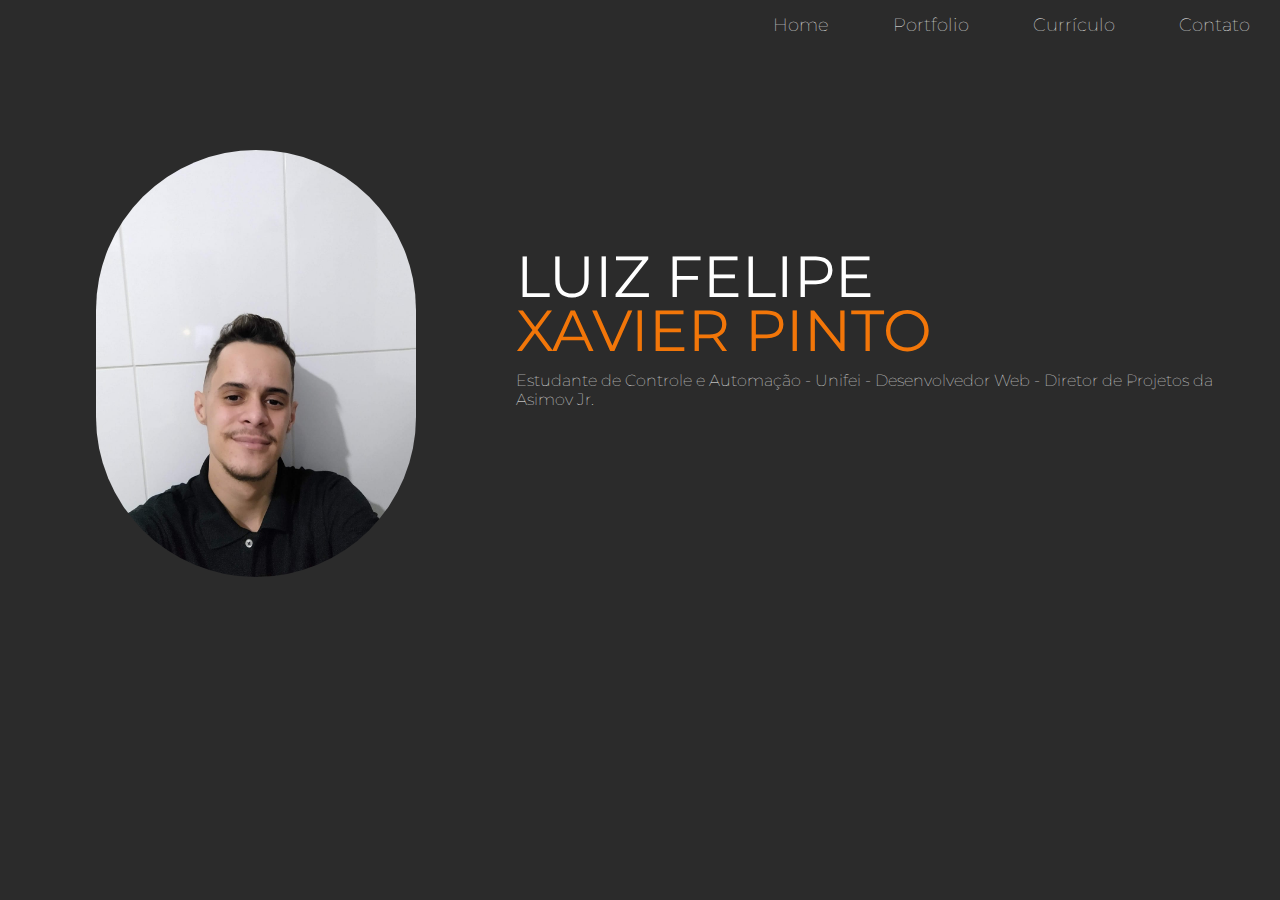
<file: 1.1 Portfolio/index.html>
<!DOCTYPE html>

<html>

	<head>
		<title>Luiz Felipe Xavier Pinto - Portfolio Online</title>

		<meta charset="utf-8">
		<link rel="stylesheet" href="css/styles.css">
		<link href="https://fonts.googleapis.com/css2?family=Montserrat:wght@100;400&display=swap" rel="stylesheet">

	</head>


	<body>

			<div class="navigation">
				<ul>
					<li><a href="index.html">Home</a></li>
					<li><a href="portfolio.html">Portfolio</a></li>
					<li><a href="curriculo.html">Currículo</a></li>
					<li><a href="contato.html">Contato</a></li>
				</ul>
			</div>

			
			<div class="capa">

				<div class="profile-pic">
					<img src="img/perfil.jpg" alt="Foto de Luiz Felipe">
				</div>

                <div class="profile-title">
					<h1>Luiz Felipe <span>Xavier Pinto</span></h1>
					<h2>Estudante de Controle e Automação - Unifei - Desenvolvedor Web - Diretor de Projetos da Asimov Jr.</h2>
				</div>


			</div>


		

	</body>

</html>
</file>
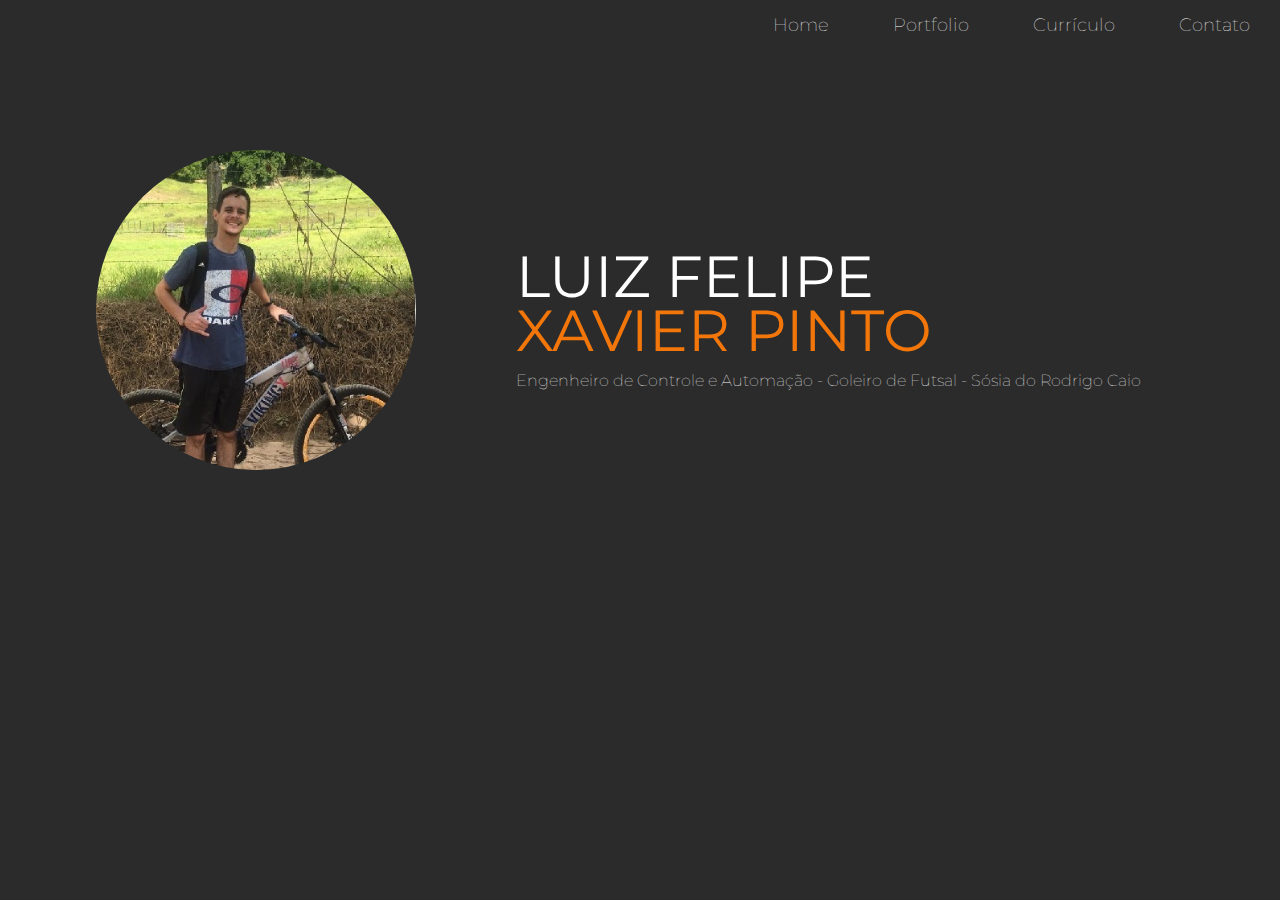
<file: Pacote Download/1.1 Portfolio/index.html>
<!DOCTYPE html>

<html>

	<head>
		<title>Luiz Felipe Xavier Pinto - Portfolio Online</title>

		<meta charset="utf-8">
		<link rel="stylesheet" href="css/styles.css">
		<link href="https://fonts.googleapis.com/css2?family=Montserrat:wght@100;400&display=swap" rel="stylesheet">

	</head>


	<body>

			<div class="navigation">
				<ul>
					<li><a href="index.html">Home</a></li>
					<li><a href="portfolio.html">Portfolio</a></li>
					<li><a href="curriculo.html">Currículo</a></li>
					<li><a href="contato.html">Contato</a></li>
				</ul>
			</div>

			
			<div class="capa">

				<div class="profile-pic">
					<img src="img/Luiz-perfil.jpg" alt="Foto de Luiz Felipe">
				</div>

                <div class="profile-title">
					<h1>Luiz Felipe <span>Xavier Pinto</span></h1>
					<h2>Engenheiro de Controle e Automação - Goleiro de Futsal - Sósia do Rodrigo Caio</h2>
				</div>


			</div>


		

	</body>

</html>
</file>
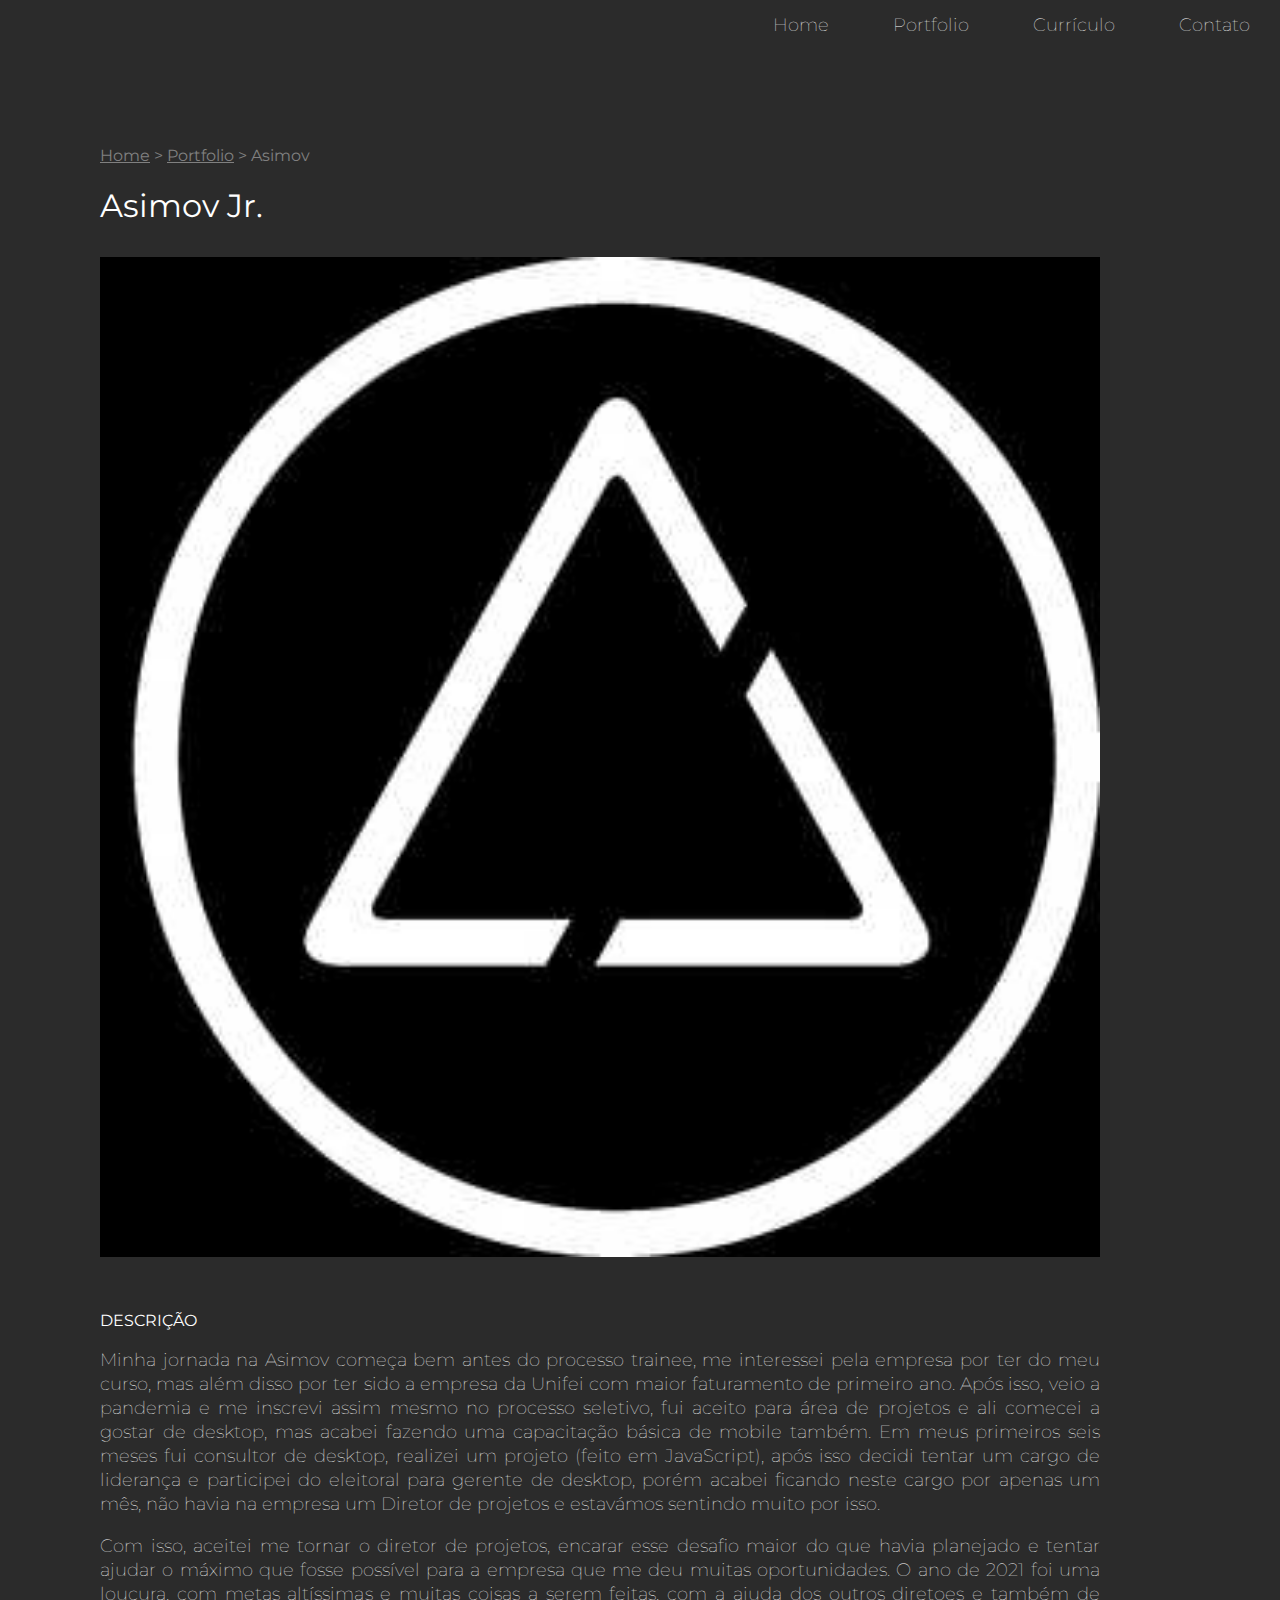
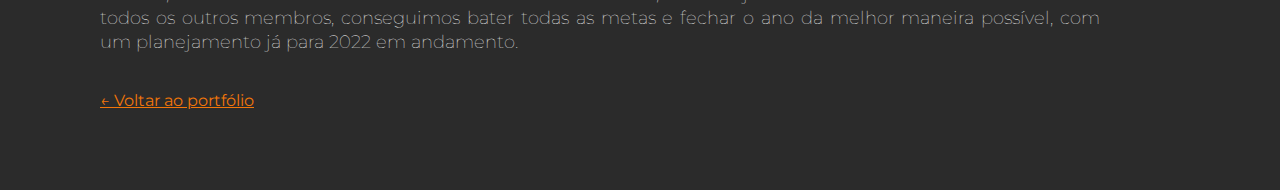
<file: 1.1 Portfolio/asimov.html>
<!DOCTYPE html>

<html>

	<head>
		<title>Asimov</title>

		<meta charset="utf-8">
		<link rel="stylesheet" href="css/styles.css">
		<link href="https://fonts.googleapis.com/css2?family=Montserrat:wght@100;400&display=swap" rel="stylesheet">


	</head>


	<body>

			<div class="navigation">
				<ul>
					<li><a href="index.html">Home</a></li>
					<li><a href="portfolio.html">Portfolio</a></li>
					<li><a href="curriculo.html">Currículo</a></li>
					<li><a href="contato.html">Contato</a></li>
				</ul>
			</div>
		


			<div class="main">
				
				
				<ul class="caminho">
					<li><a href="index.html">Home</a></li>
					<li>></li>
					<li><a href="portfolio.html">Portfolio</a></li>
					<li>></li>
					<li>Asimov</li>
				</ul>

				<h1>Asimov Jr.</h1>

				<img class="fotos-trabalhos" src="img/asimov.jpg" alt="Asimov Jr">

				<h2>Descrição</h2>

				<p>Minha jornada na Asimov começa bem antes do processo trainee, me interessei pela empresa por ter do meu curso, mas além disso por ter sido a empresa da Unifei com maior faturamento de primeiro ano. Após isso, veio a pandemia e me inscrevi assim mesmo no processo seletivo, fui aceito para área de projetos e ali comecei a gostar de desktop, mas acabei fazendo uma capacitação básica de mobile também. Em meus primeiros seis meses fui consultor de desktop, realizei um projeto (feito em JavaScript), após isso decidi tentar um cargo de liderança e participei do eleitoral para gerente de desktop, porém acabei ficando neste cargo por apenas um mês, não havia na empresa um Diretor de projetos e estavámos sentindo muito por isso.</p>
				<p>Com isso, aceitei me tornar o diretor de projetos, encarar esse desafio maior do que havia planejado e tentar ajudar o máximo que fosse possível para a empresa que me deu muitas oportunidades. O ano de 2021 foi uma loucura, com metas altíssimas e muitas coisas a serem feitas, com a ajuda dos outros diretoes e também de todos os outros membros, conseguimos bater todas as metas e fechar o ano da melhor maneira possível, com um planejamento já para 2022 em andamento.</p>

				<br>
				<a class="back-link" href="portfolio.html">&larr; Voltar ao portfólio<a>

			</div>	

			

	</body>

</html>
</file>
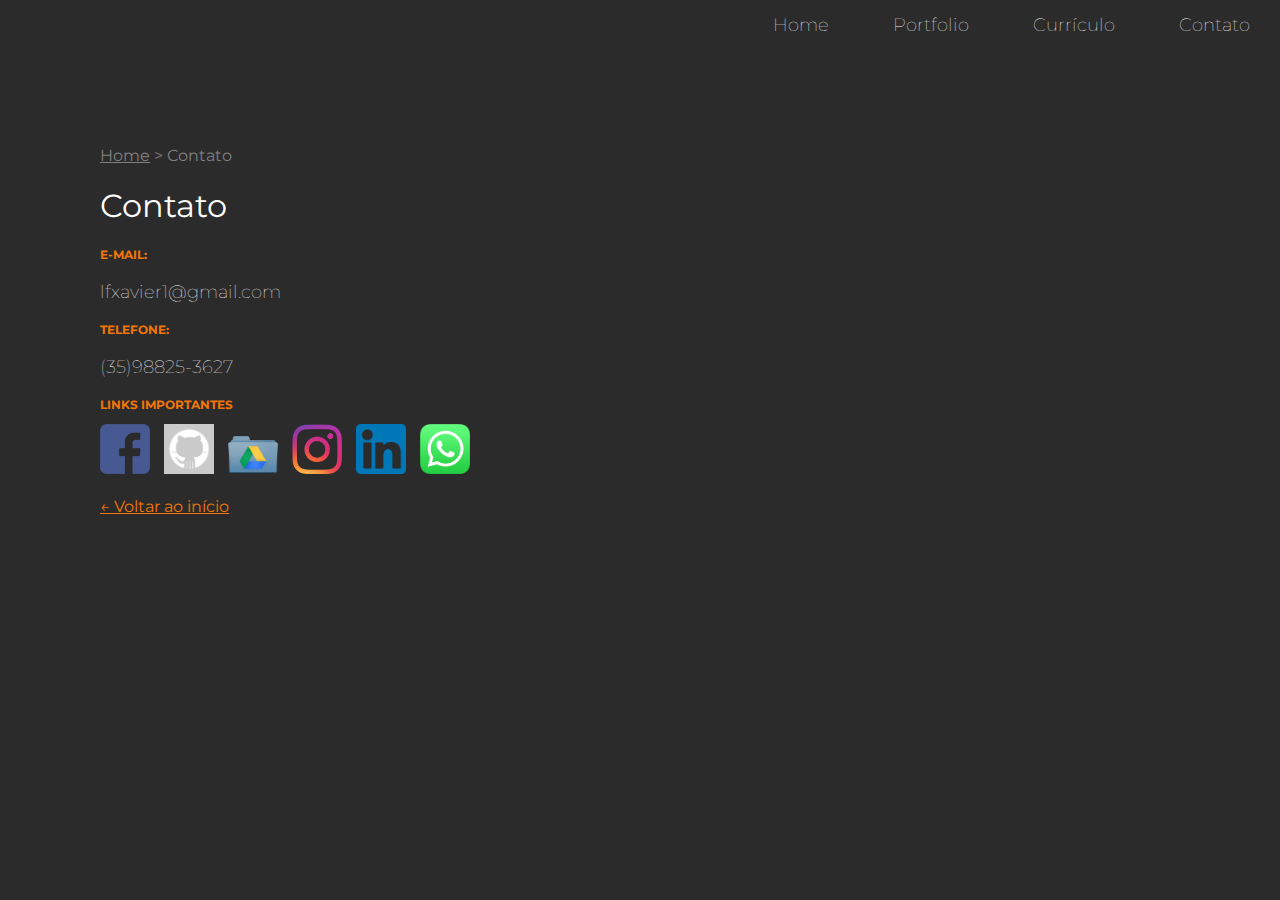
<file: 1.1 Portfolio/contato.html>
<!DOCTYPE html>

<html>

	<head>
		<title>Contato - Luiz Felipe Xavier Pinto</title>

		<meta charset="utf-8">
		<link rel="stylesheet" href="css/styles.css">
		<link href="https://fonts.googleapis.com/css2?family=Montserrat:wght@100;400&display=swap" rel="stylesheet">


	</head>


	<body>

            <div class="navigation">
				<ul>
					<li><a href="index.html">Home</a></li>
					<li><a href="portfolio.html">Portfolio</a></li>
					<li><a href="curriculo.html">Currículo</a></li>
					<li><a href="contato.html">Contato</a></li>
				</ul>
			</div>

			
			<div class="main">
				
				
				<ul class="caminho">
					<li><a href="index.html">Home</a></li>
					<li>></li>
					<li>Contato</li>
				</ul>

				<h1>Contato</h1>
			

				<h3>E-mail:</h3>
				<p>lfxavier1@gmail.com</p>

				<h3>Telefone:</h3>
				<p>(35)98825-3627</p>

				<h3>Links Importantes</h3>
				<a href="https://www.facebook.com/luizfelipe.xavierpinto" target="_blank"><img class="social-img" src="img/facebook.png" alt="Link para o facebook"></a>
				<a href="https://github.com/Luiz-Felipexp" target="_blank"><img class="social-img" src="img/github.png" alt="Link para o Github"></a>
				<a href="https://drive.google.com/drive/folders/1aRyfwrFbwrjTTaABfKRmuU7GEdo-bHWm?usp=sharing" target="_blank"><img class="social-img" src="img/drive.png" alt="Link para o Google Drive"></a>
				<a href="https://www.instagram.com/luizfxp_2001/" target="_blank"><img class="social-img" src="img/instagram.png" alt="Link para o instagram"></a>
				<a href="https://www.linkedin.com/in/luiz-felipe-xavier-pinto-2549461a7/" target="_blank"><img class="social-img" src="img/linkedin.png" alt="Link para o linkedin"></a>
				<a href="http://api.whatsapp.com/send?phone=5535988253627" target="_blank"><img class="social-img" src="img/wpp.png" alt="Link para o Whatsapp"></a>


				<br><br>
				<a class="back-link" href="index.html">&larr; Voltar ao início<a>

			</div>	

			

	</body>

</html>
</file>
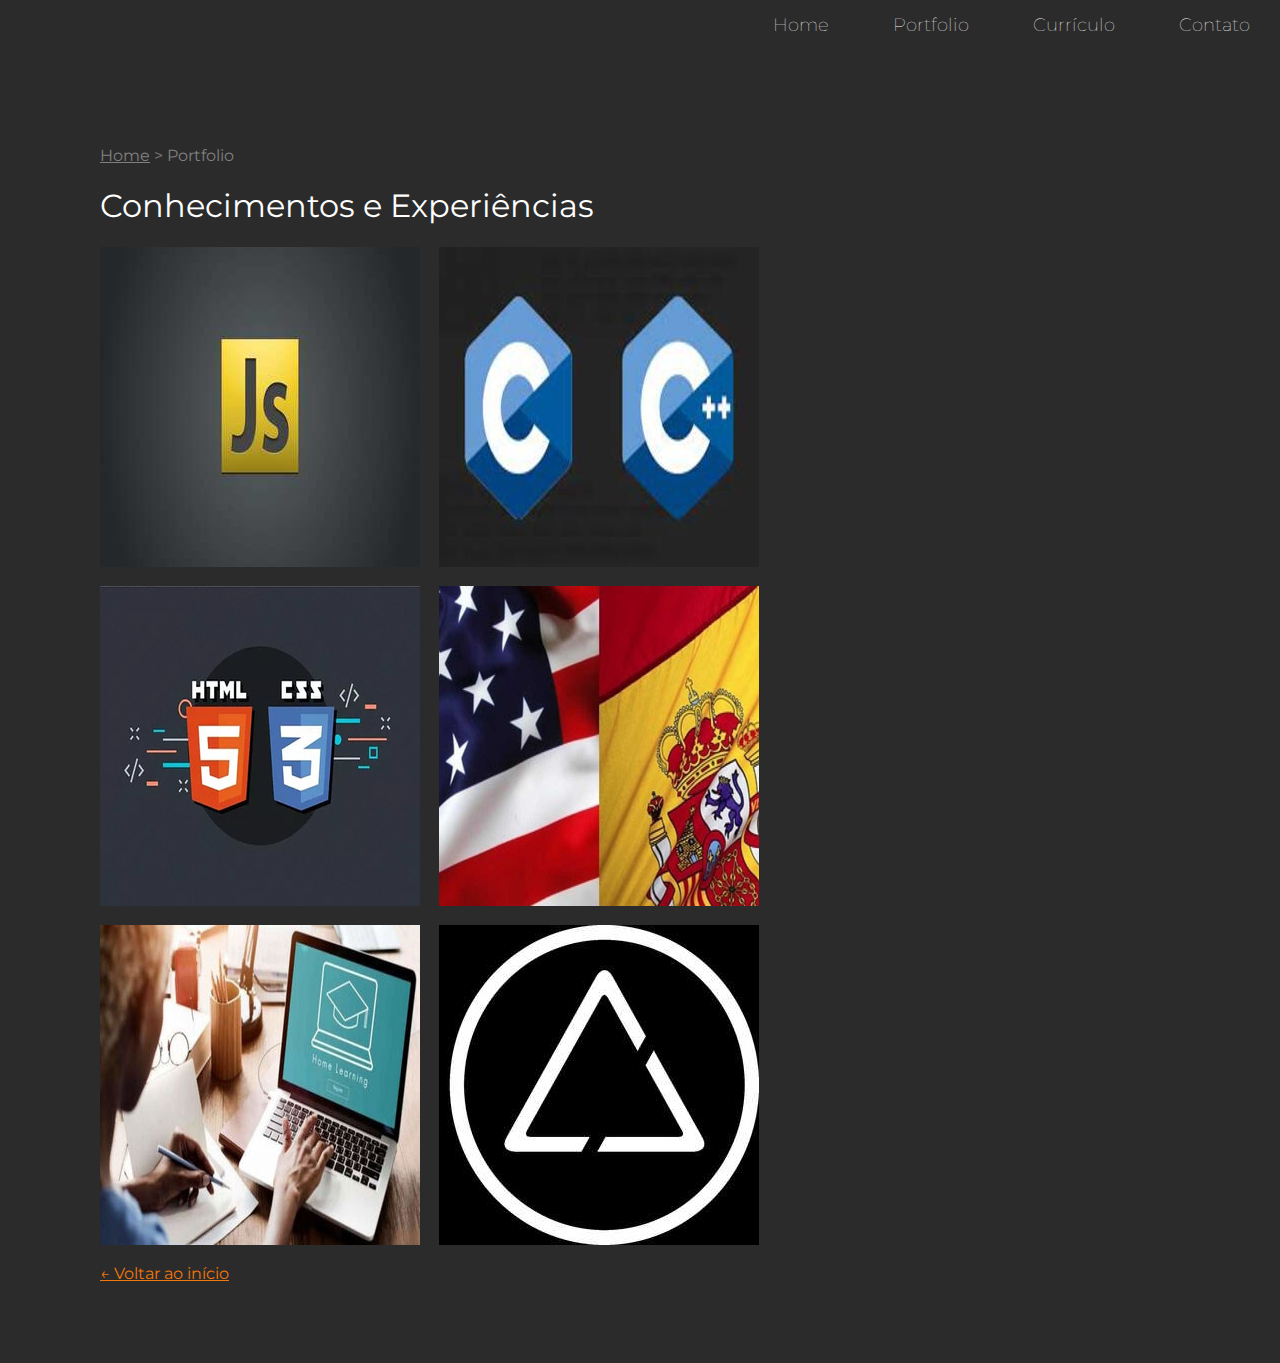
<file: 1.1 Portfolio/portfolio.html>
<!DOCTYPE html>

<html>

	<head>
		<title>Portfolio - Luiz Felipe Xavier Pinto</title>

		<meta charset="utf-8">
		<link rel="stylesheet" href="css/styles.css">
		<link href="https://fonts.googleapis.com/css2?family=Montserrat:wght@100;400&display=swap" rel="stylesheet">


	</head>


	<body>

			<div class="navigation">
				<ul>
					<li><a href="index.html">Home</a></li>
					<li><a href="portfolio.html">Portfolio</a></li>
					<li><a href="curriculo.html">Currículo</a></li>
					<li><a href="contato.html">Contato</a></li>
				</ul>
			</div>
		


			<div class="main">
				
				
				<ul class="caminho">
					<li><a href="index.html">Home</a></li>
					<li>></li>
					<li>Portfolio</li>
				</ul>

				<h1>Conhecimentos e Experiências</h1>

				<div style="background-image: url('img/js.jpg')" class="miniatura">
					<a href="javascript.html">
					<div class="blackbox">
						<div class="blackbox-text">
							<h1>JavaScript</h1>
							<h2>conhecimento</h2>
						</div>
					</div>
					</a>
				</div>

				<div style="background-image: url('img/c.jpg')" class="miniatura">
					 <a href="c.html">
					<div class="blackbox">
						<div class="blackbox-text">
							<h1>C e C++</h1>
							<h2>Conhecimento</h2>
						</div>
					</div>
					</a>
				</div>


				<div style="background-image: url('img/html.jpg')" class="miniatura">
					<a href="html-css.html">
					<div class="blackbox">
						<div class="blackbox-text">
							<h1>HTML e CSS</h1>
							<h2>Conhecimento</h2>
						</div>
					</div>
					</a>
				</div>

				<div style="background-image: url('img/idioma.jpg')" class="miniatura">
					<a href="idiomas.html">
					<div class="blackbox">
						<div class="blackbox-text">
							<h1>Idiomas</h1>
							<h2>Conhecimento</h2>
						</div>
					</div>
					</a>
				</div>

				<div style="background-image: url('img/cursos.jpg')" class="miniatura">
					<a href="cursos.html">
					<div class="blackbox">
						<div class="blackbox-text">
							<h1>Cursos</h1>
							<h2>Conhecimento</h2>
						</div>
					</div>
					</a>
				</div>

				<div style="background-image: url('img/asimov.jpg')" class="miniatura">
					<a href="asimov.html">
					<div class="blackbox">
						<div class="blackbox-text">
							<h1>Asimov</h1>
							<h2>Experiência</h2>
						</div>
					</div>
					</a>
				</div>


				<br>
				<a class="back-link" href="index.html">&larr; Voltar ao início</a>

			</div>	

			

	</body>

</html>
</file>
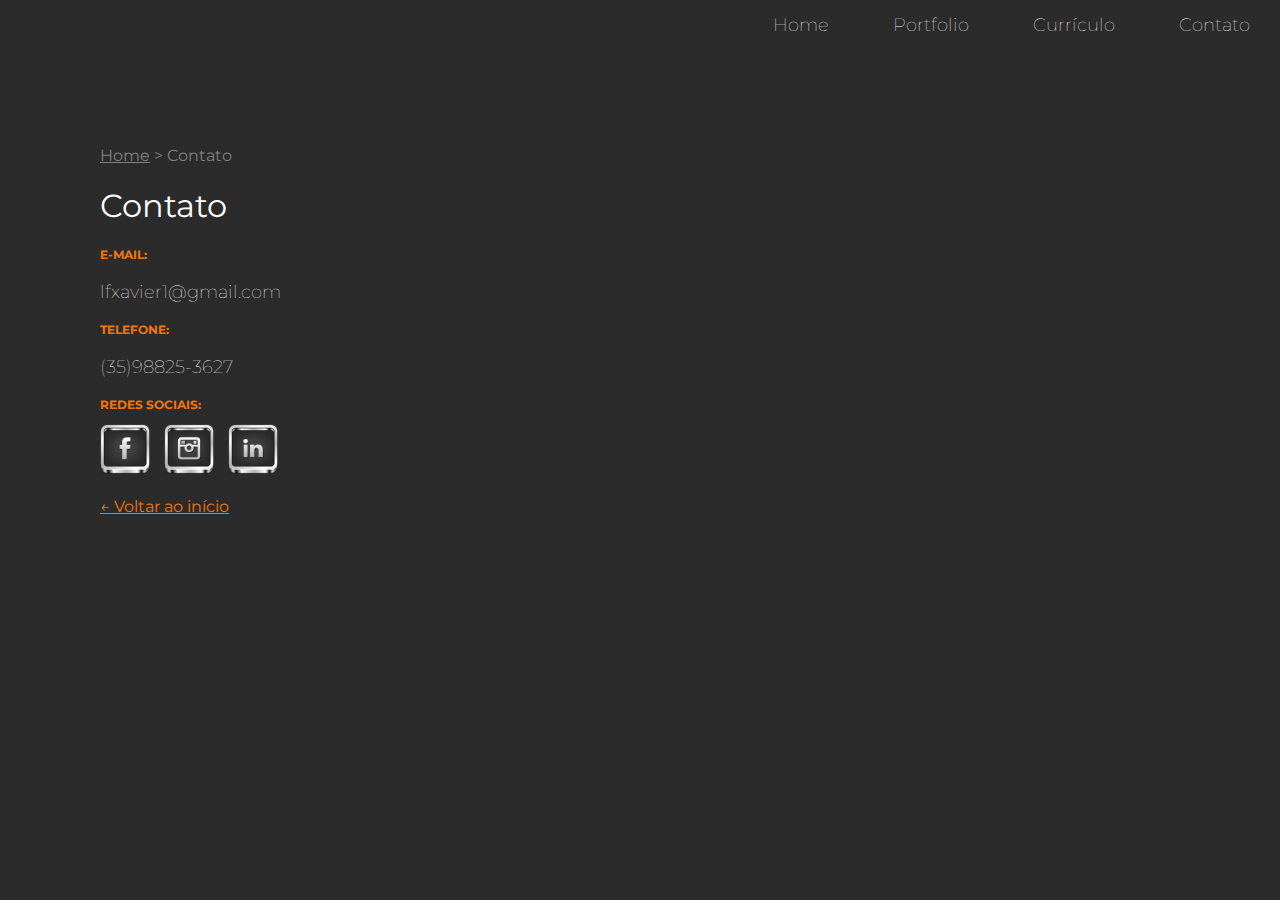
<file: Pacote Download/1.1 Portfolio/contato.html>
<!DOCTYPE html>

<html>

	<head>
		<title>Contato - Luiz Felipe Xavier Pinto</title>

		<meta charset="utf-8">
		<link rel="stylesheet" href="css/styles.css">
		<link href="https://fonts.googleapis.com/css2?family=Montserrat:wght@100;400&display=swap" rel="stylesheet">


	</head>


	<body>

            <div class="navigation">
				<ul>
					<li><a href="index.html">Home</a></li>
					<li><a href="portfolio.html">Portfolio</a></li>
					<li><a href="curriculo.html">Currículo</a></li>
					<li><a href="contato.html">Contato</a></li>
				</ul>
			</div>

			
			<div class="main">
				
				
				<ul class="caminho">
					<li><a href="index.html">Home</a></li>
					<li>></li>
					<li>Contato</li>
				</ul>

				<h1>Contato</h1>
			

				<h3>E-mail:</h3>
				<p>lfxavier1@gmail.com</p>

				<h3>Telefone:</h3>
				<p>(35)98825-3627</p>

				<h3>Redes Sociais:</h3>
				<a href="https://www.facebook.com/luizfelipe.xavierpinto" target="_blank"><img class="social-img" src="img/facebook.png" alt="Link para o facebook"></a>
				<a href="https://www.instagram.com/luizfxp_2001/" target="_blank"><img class="social-img" src="img/instagram.png" alt="Link para o instagram"></a>
				<a href="https://www.linkedin.com/in/luiz-felipe-xavier-pinto-2549461a7/" target="_blank"><img class="social-img" src="img/linkedin.png" alt="Link para o linkedin"></a>

				<br><br>
				<a class="back-link" href="index.html">&larr; Voltar ao início<a>

			</div>	

			

	</body>

</html>
</file>
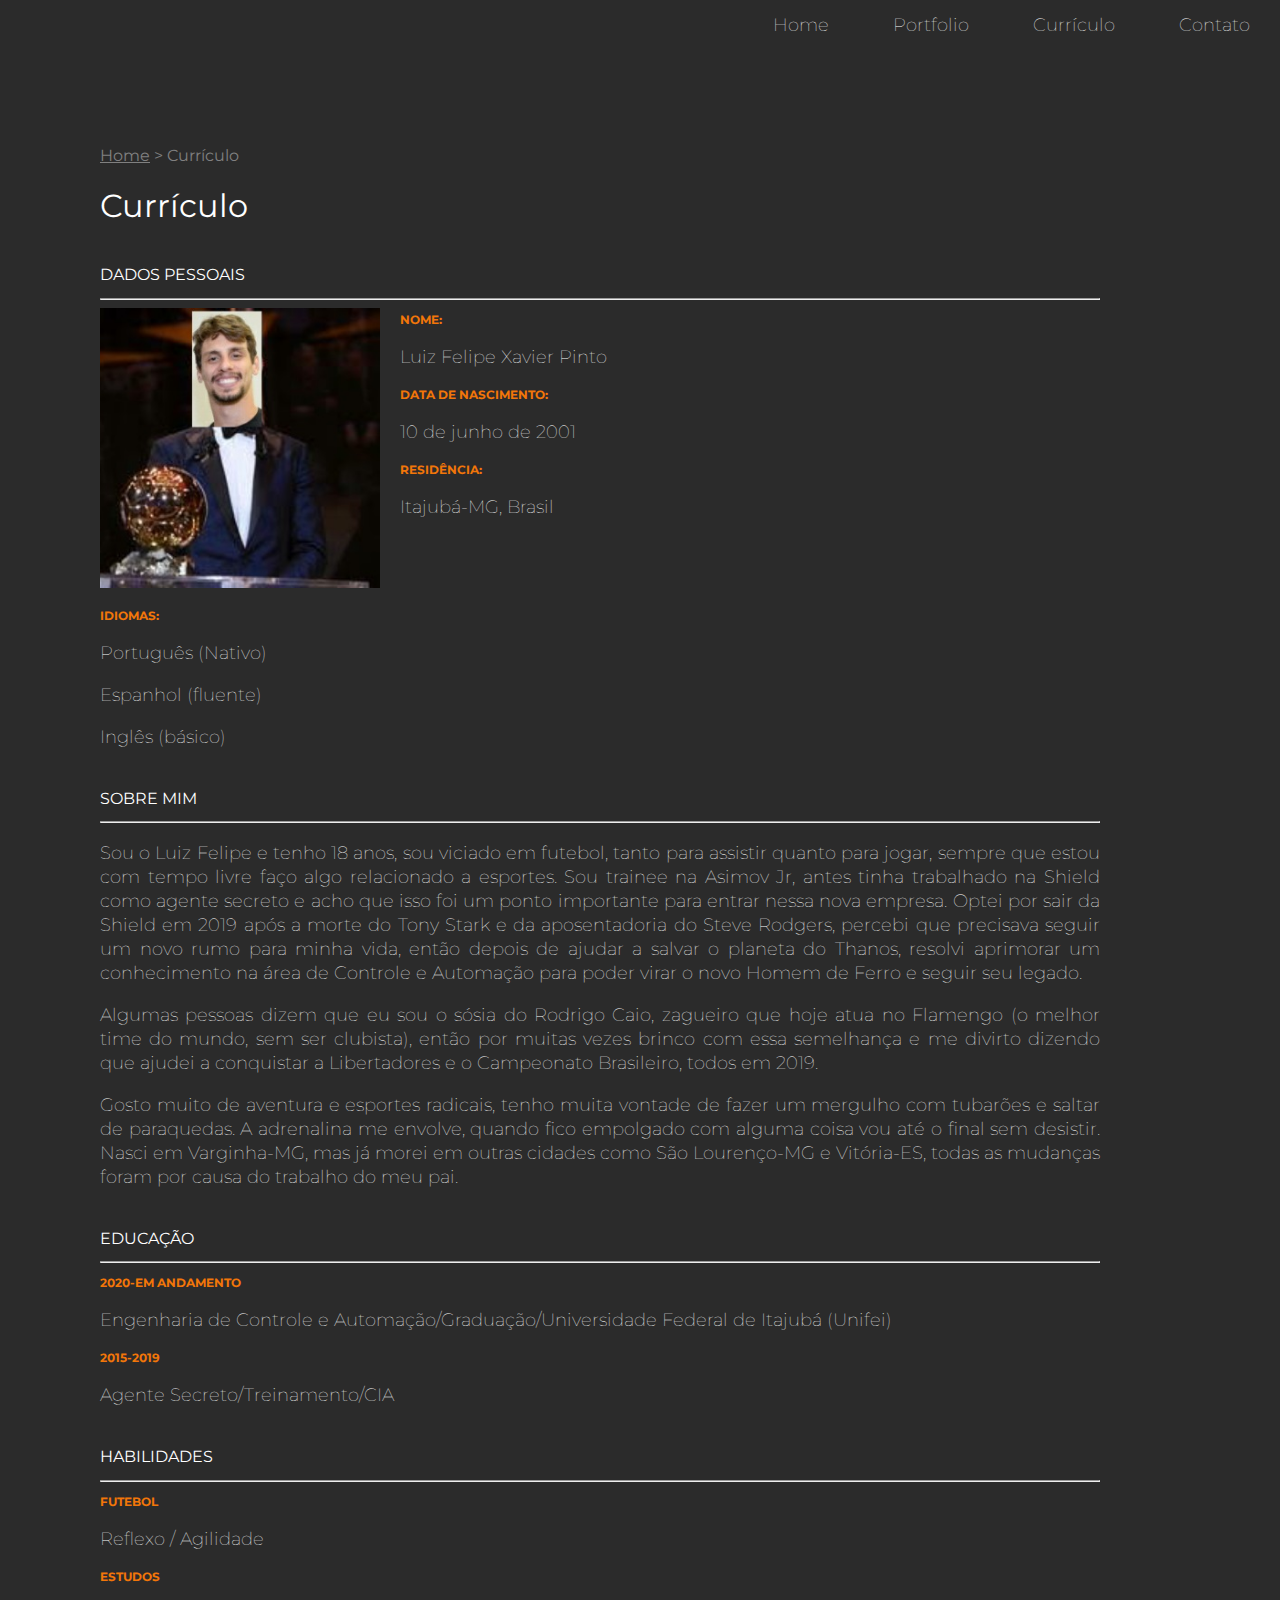
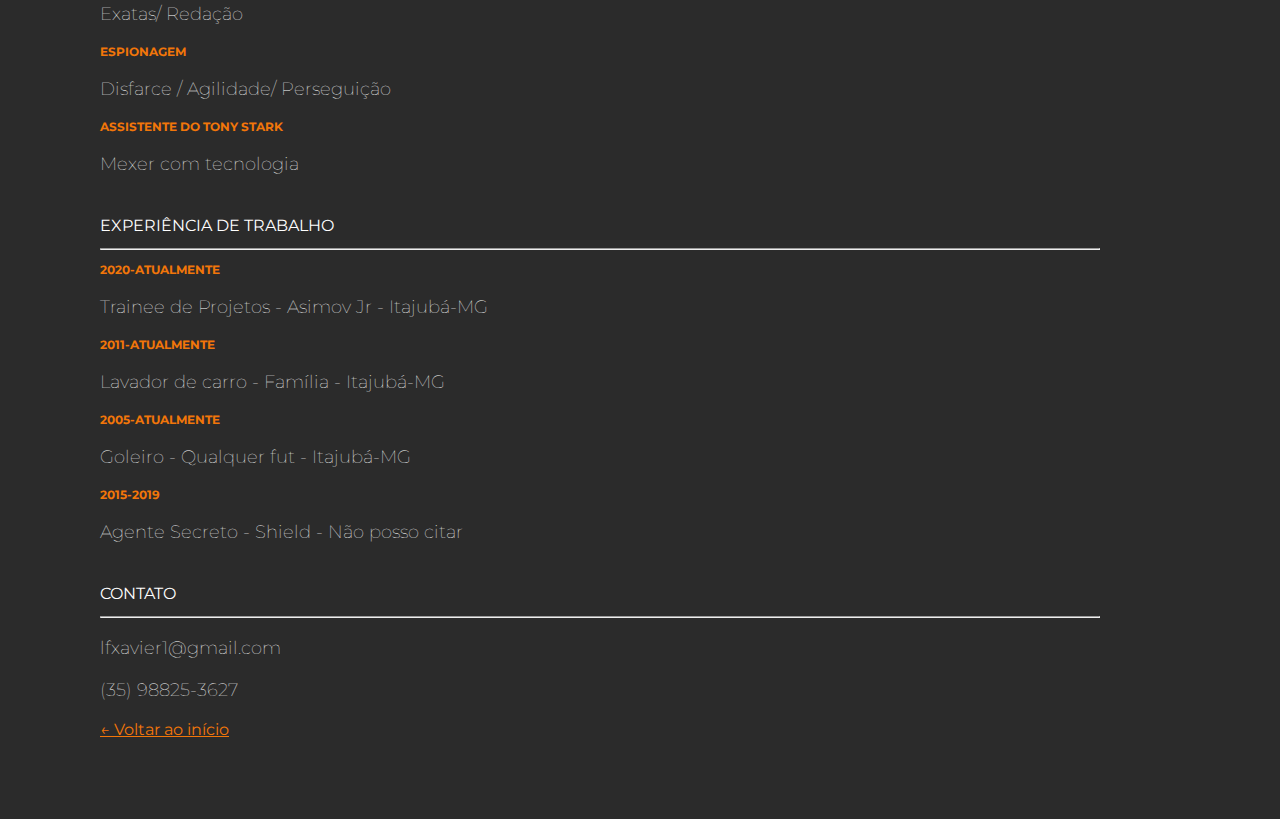
<file: Pacote Download/1.1 Portfolio/curriculo.html>
<!DOCTYPE html>

<html>

	<head>
		<title>Currículo - Luiz Felipe</title>

		<meta charset="utf-8">
		<link rel="stylesheet" href="css/styles.css">
		<link href="https://fonts.googleapis.com/css2?family=Montserrat:wght@100;400&display=swap" rel="stylesheet">

	</head>


	<body>

			
			<div class="navigation">
				<ul>
					<li><a href="index.html">Home</a></li>
					<li><a href="portfolio.html">Portfolio</a></li>
					<li><a href="curriculo.html">Currículo</a></li>
					<li><a href="contato.html">Contato</a></li>
				</ul>
			</div>
			
			<div class="main">
								
				<ul class="caminho">
					<li><a href="index.html">Home</a></li>
					<li>></li>
					<li>Currículo</li>
				</ul>

				<h1>Currículo</h1>

					
					<h2>Dados Pessoais</h2>
					<hr>

						<img class="cv-pic"src="img/Bola-de-ouro.jpg" alt="Foto de Luiz Felipe">
						<h3>Nome:</h3>

							<p>Luiz Felipe Xavier Pinto</p>

						<h3>Data de Nascimento:</h3>
							<p>10 de junho de 2001</p>

						<h3>Residência:</h3>

							<p>Itajubá-MG, Brasil</p>

						<h3 style="clear: left">Idiomas:</h3>

							<p>Português (Nativo)</p>
							<p>Espanhol (fluente)</p>
							<p>Inglês (básico)</p>
							
					
					<h2>Sobre Mim</h2>
					<hr>

							<p>Sou o Luiz Felipe e tenho 18 anos, sou viciado em futebol, tanto para assistir quanto para jogar, sempre que estou com tempo livre faço algo relacionado a esportes. Sou trainee na Asimov Jr, antes tinha trabalhado na Shield como agente secreto e acho que isso foi um ponto importante para entrar nessa nova empresa. Optei por sair da Shield em 2019 após a morte do Tony Stark e da aposentadoria do Steve Rodgers, percebi que precisava seguir um novo rumo para minha vida, então depois de ajudar a salvar o planeta do Thanos, resolvi aprimorar um conhecimento na área de Controle e Automação para poder virar o novo Homem de Ferro e seguir seu legado.</p>

							<p>Algumas pessoas dizem que eu sou o sósia do Rodrigo Caio, zagueiro que hoje atua no Flamengo (o melhor time do mundo, sem ser clubista), então por muitas vezes brinco com essa semelhança e me divirto dizendo que ajudei a conquistar a Libertadores e o Campeonato Brasileiro, todos em 2019.</p>

							<p>Gosto muito de aventura e esportes radicais, tenho muita vontade de fazer um mergulho com tubarões e saltar de paraquedas. A adrenalina me envolve, quando fico empolgado com alguma coisa vou até o final sem desistir. Nasci em Varginha-MG, mas já morei em outras cidades como São Lourenço-MG e Vitória-ES, todas as mudanças foram por causa do trabalho do meu pai.</p>

					
					<h2>Educação</h2>
					<hr>

						<h3>2020-Em andamento</h3>

							<p>Engenharia de Controle e Automação/Graduação/Universidade Federal de Itajubá (Unifei)</p>

						<h3>2015-2019</h3>

							<p>Agente Secreto/Treinamento/CIA</p>


					
					<h2>Habilidades</h2>
					<hr>

						<h3>Futebol</h3>

							<p>Reflexo / Agilidade</p>

						<h3>Estudos</h3>

							<p>Exatas/ Redação</p>

						<h3>Espionagem</h3>

							<p>Disfarce / Agilidade/ Perseguição</p>

						<h3>Assistente do Tony Stark</h3>

							<p>Mexer com tecnologia</p>

					
					<h2>Experiência de Trabalho</h2>
					<hr>

						<h3>2020-Atualmente</h3>

							<p>Trainee de Projetos - Asimov Jr - Itajubá-MG</p>

						<h3>2011-Atualmente</h3>
							<p>Lavador de carro - Família - Itajubá-MG</P>

						<h3>2005-Atualmente</h3>
							<p>Goleiro - Qualquer fut - Itajubá-MG

						<h3>2015-2019</h3>

							<p>Agente Secreto - Shield - Não posso citar</p>


						


					<h2>Contato</h2>
					<hr>

							<p>lfxavier1@gmail.com</p>
							<p>(35) 98825-3627</p>


				<a class="back-link" href="index.html">&larr; Voltar ao início<a>


			</div>

				

	</body>

</html>
</file>
<file: 1.1 Portfolio/css/styles.css>
html,body {
	margin: 0px;
	padding: 0px;
}

body {
	background-color: #2b2b2b;
	font-family: 'Montserrat', sans-serif;
}


.navigation {
	background-color: #2b2b2b;
	color: white;
	height: 50px;

	animation-name: navegacao;
	animation-duration: 4s;
}


.navigation ul {
	margin-top: 0px;
	list-style: none;
	padding-left: 0px;
	text-align: right;
	height: 50px;
}

.navigation li {
	display: inline-block;
	padding-left: 30px;
	padding-right: 30px;
	line-height: 50px;
	font-size: 18px;
	font-weight: 100;
}

.navigation a {
	color: white;
	text-decoration: none;
}

.navigation a:hover {
	color: #f27609;
}

.capa {
	color: white;
}

.capa span {
	color: #f27609;
	display: block;
}

.capa div {
	display: inline-block;
	height: 650px;
}

.profile-pic {
	width: 40%;
	text-align: center;

	animation-name: profile-capa;
	animation-duration: 5s;
}

.profile-pic img {
	width: 320px;
	border-radius: 320px;
	margin-top: 100px;
}




.profile-title {
	vertical-align: top;
	width: 59%;

	animation-name: titulo-capa;
	animation-duration: 5s;
}


.profile-title h1 {
	text-transform: uppercase;
	font-size: 58px;
	margin-top: 200px;
	font-weight: 400;
	line-height: 54px;
}

.profile-title h2 {
	font-size: 16px;
	font-weight: 100;
	margin-top: -26px;
}


.main {
	padding: 80px 180px 80px 100px;

	animation-name: conteudo;
	animation-duration: 5s;
}


.cv-pic {
	float: left;
	width: 280px;
	margin-right: 20px;
	margin-bottom: 20px;
}


.main h1 {
	color: white;
	font-weight: normal;
}

.main h2 {
	color: white;
	font-size: 16px;
	text-transform: uppercase;
	font-weight: normal;
	margin-top: 40px;
}

.main h3 {
	color: #f27609;
	font-size: 12px;
	text-transform: uppercase;
}

.main p {
	color: white;
	font-size: 18px;
	font-weight: 100;
	line-height: 24px;
	text-align: justify;
}


.caminho {
	list-style: none;
	padding-left: 0;
	color: grey;
}

.caminho li {
	display: inline-block;
}

.caminho a {
	color: grey;
}

.social-img {
	width: 50px;
	margin-right: 10px;
}

.miniatura {
	width: 320px;
	height: 320px;
	display: inline-block;
	margin-right: 15px;
	margin-bottom: 15px;
	background-size: contain;
	overflow: hidden;
	}

.miniatura a {
	text-decoration: none;
}

.blackbox {
	width: 100%;
	height: 100%;
	background-color: black;
	opacity: 0;
	padding-top: 120px;


}

.blackbox:hover {
	opacity: 0.8;
}


.blackbox-text {
	text-align: center;
}

.blackbox-text h1 {
	font-size: 16px;
	color: #f27609;
	text-transform: uppercase;
	margin-top: 0;

}

.blackbox-text h2 {
	text-transform: none;
	font-weight: 100;
	margin-top: 0;

}

.fotos-trabalhos {
	width: 100%;
	margin-bottom: 10px;
	margin-top: 10px;
	}

.back-link{
	color: #f27609
}


@keyframes profile-capa {
	0% {opacity: 0; transform: translate(0px,20px);
	100% {opacity: 1; transform: translate(0px,0px);
}

@keyframes titulo-capa {
	0% {opacity: 0; transform: translate(0px,-20px);
	100% {opacity: 1; transform: translate(0px,0px);
}

@keyframes conteudo {
	0% {opacity: 0; transform: translate(-20px,0px);
	100% {opacity: 1; transform: translate(0px,0px);

@keyframes navegacao {
	0% {opacity: 0;}
	50% {opacity: 0;}
	100% {opacity: 1;}



.form-video {
	margin top: 0;
}
</file>
<file: Pacote Download/1.1 Portfolio/css/styles.css>
html,body {
	margin: 0px;
	padding: 0px;
}

body {
	background-color: #2b2b2b;
	font-family: 'Montserrat', sans-serif;
}


.navigation {
	background-color: #2b2b2b;
	color: white;
	height: 50px;

	animation-name: navegacao;
	animation-durantion: 4s;
}


.navigation ul {
	margin-top: 0px;
	list-style: none;
	padding-left: 0px;
	text-align: right;
	height: 50px;
}

.navigation li {
	display: inline-block;
	padding-left: 30px;
	padding-right: 30px;
	line-height: 50px;
	font-size: 18px;
	font-weight: 100;
}

.navigation a {
	color: white;
	text-decoration: none;
}

.navigation a:hover {
	color: #f27609;
}

.capa {
	color: white;
}

.capa span {
	color: #f27609;
	display: block;
}

.capa div {
	display: inline-block;
	height: 650px;
}

.profile-pic {
	width: 40%;
	text-align: center;

	animation-name: profile-capa;
	animation-durantion: 5s;
}

.profile-pic img {
	width: 320px;
	border-radius: 320px;
	margin-top: 100px;
}




.profile-title {
	vertical-align: top;
	width: 59%;

	animation-name: titulo-capa;
	animation-durantion: 5s;
}


.profile-title h1 {
	text-transform: uppercase;
	font-size: 58px;
	margin-top: 200px;
	font-weight: 400;
	line-height: 54px;
}

.profile-title h2 {
	font-size: 16px;
	font-weight: 100;
	margin-top: -26px;
}


.main {
	padding: 80px 180px 80px 100px;

	mation-name: conteudo;
	animation-durantion: 5s;
}


.cv-pic {
	float: left;
	width: 280px;
	margin-right: 20px;
	margin-bottom: 20px;
}


.main h1 {
	color: white;
	font-weight: normal;
}

.main h2 {
	color: white;
	font-size: 16px;
	text-transform: uppercase;
	font-weight: normal;
	margin-top: 40px;
}

.main h3 {
	color: #f27609;
	font-size: 12px;
	text-transform: uppercase;
}

.main p {
	color: white;
	font-size: 18px;
	font-weight: 100;
	line-height: 24px;
	text-align: justify;
}


.caminho {
	list-style: none;
	padding-left: 0;
	color: grey;
}

.caminho li {
	display: inline-block;
}

.caminho a {
	color: grey;
}

.social-img {
	width: 50px;
	margin-right: 10px;
}

.miniatura {
	width: 320px;
	height: 320px;
	display: inline-block;
	margin-right: 15px;
	margin-bottom: 15px;
	background-size: contain;
	overflow: hidden;
	}

.miniatura a {
	text-decoration: none;
}

.blackbox {
	width: 100%;
	height: 100%;
	background-color: black;
	opacity: 0;
	padding-top: 120px;


}

.blackbox:hover {
	opacity: 0.8;
}


.blackbox-text {
	text-align: center;
}

.blackbox-text h1 {
	font-size: 16px;
	color: #f27609;
	text-transform: uppercase;
	margin-top: 0;

}

.blackbox-text h2 {
	text-transform: none;
	font-weight: 100;
	margin-top: 0;

}

.fotos-trabalhos {
	width: 100%;
	margin-bottom: 10px;
	margin-top: 10px;
	}

.back-link{
	color: #f27609
}


@keyframes profile-capa {
	0% {opacity: 0; transform: translate(0px,20px);
	100% {opacity: 1; transform: translate(0px,0px);
}

@keyframes titulo-capa {
	0% {opacity: 0; transform: translate(0px,-20px);
	100% {opacity: 1; transform: translate(0px,0px);
}

@keyframes conteudo {
	0% {opacity: 0; transform: translate(-20px,0px);
	100% {opacity: 1; transform: translate(0px,0px);

@keyframes navegacao {
	0% {opacity: 0;}
	50% {opacity: 0;}
	100% {opacity: 1;}



.form-video {
	margin top: 0;
}
</file>
